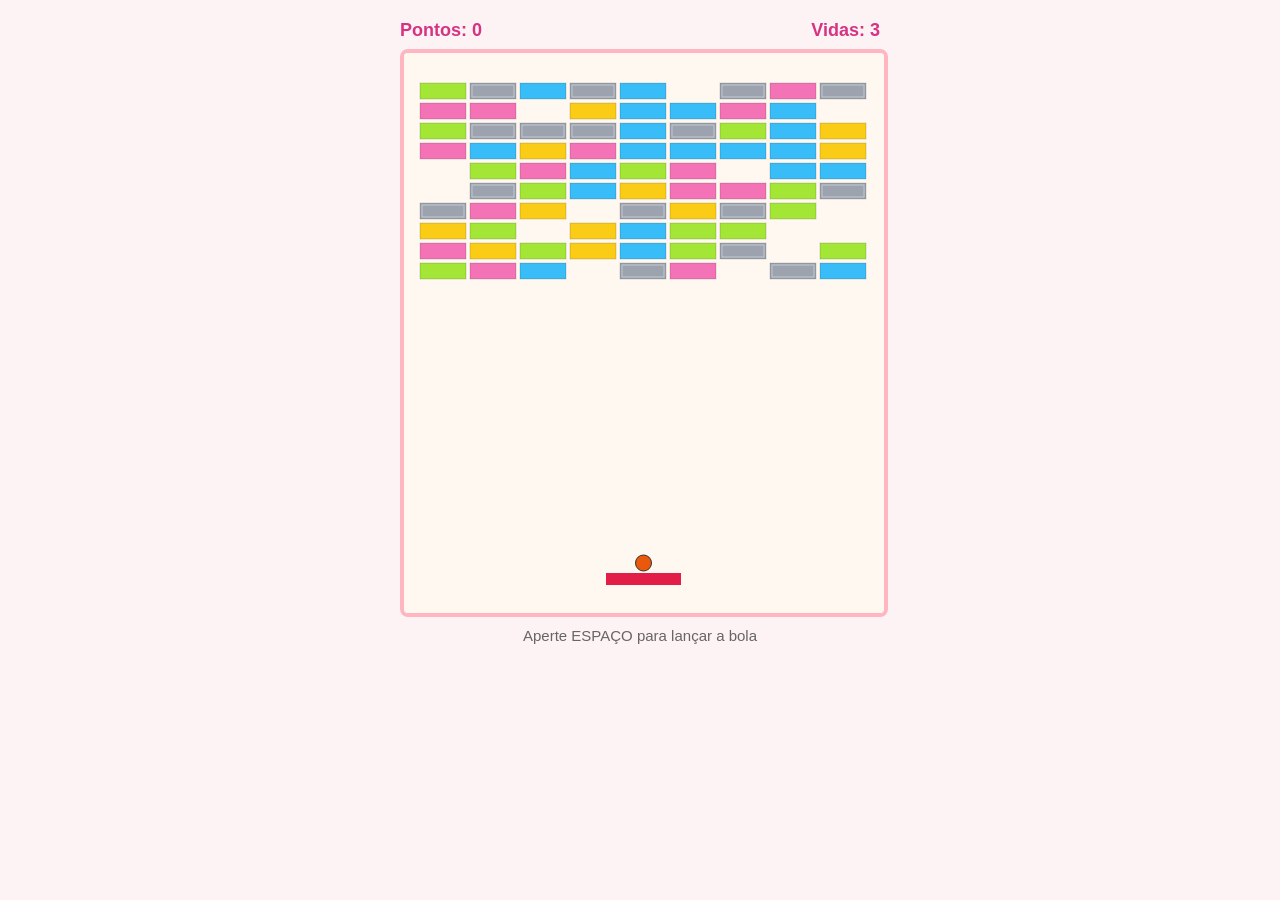
<file: Blocos/index.html>
<!DOCTYPE html>
<html lang="pt-BR">
<head>
  <meta charset="UTF-8">
  <title>Break Basket</title>
  <link rel="stylesheet" href="style.css">
</head>
<body>

  <div id="game-container">
    <div id="hud">
      <span>Pontos: <b id="score">0</b></span>
      <span>Vidas: <b id="lives">3</b></span>
    </div>

    <canvas id="game" width="480" height="560"></canvas>

    <div id="msg">Aperte ESPAÇO para lançar a bola</div>
  </div>

  <script src="script.js"></script>
</body>
</html>
</file>
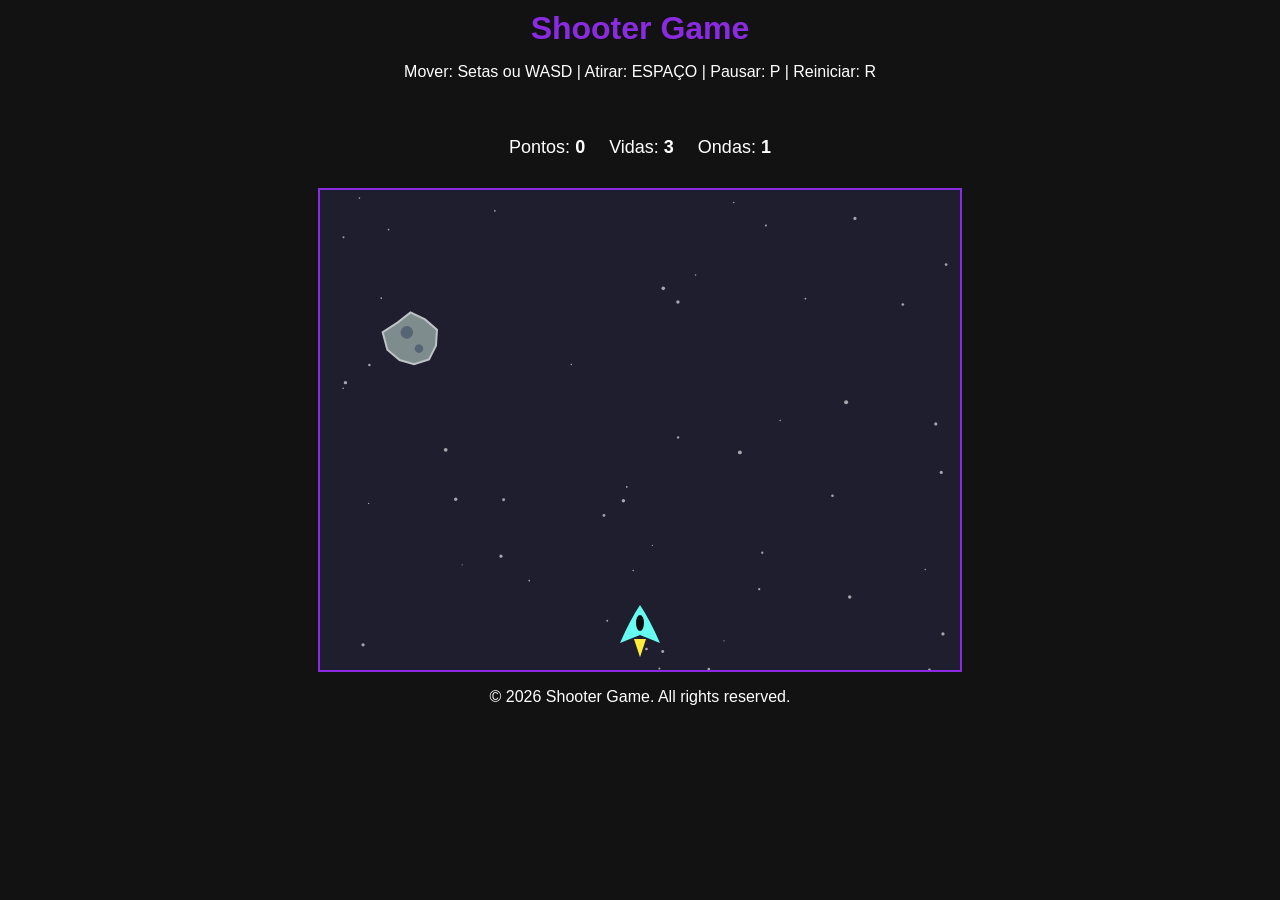
<file: Shooter/index.html>
<!DOCTYPE html>
<html lang="pt-BR">
<head>
    <meta charset="UTF-8">
    <meta name="viewport" content="width=device-width, initial-scale=1.0">
    <title>Shooter Game</title>
    <!-- Ligando o CSS -->
    <link rel="stylesheet" href="style.css">
</head>
<body>
    <header>
        <h1>Shooter Game</h1>
        <p>Mover: Setas ou WASD | Atirar: ESPAÇO | Pausar: P | Reiniciar: R</p>
    </header>

    <main>
        <div class="hud">
            <p>Pontos: <strong id="pontos">0</strong></p>
            <p>Vidas: <strong id="vidas">3</strong></p>
            <p>Ondas: <strong id="ondas">1</strong></p>
        </div>
        <canvas id="gameCanvas" width="640" height="480"></canvas>
    </main>

    <footer>
        <p>&copy; 2026 Shooter Game. All rights reserved.</p>
    </footer>

    <!-- Ligando o JavaScript -->
    <script src="game.js"></script>
</body>
</html>
</file>
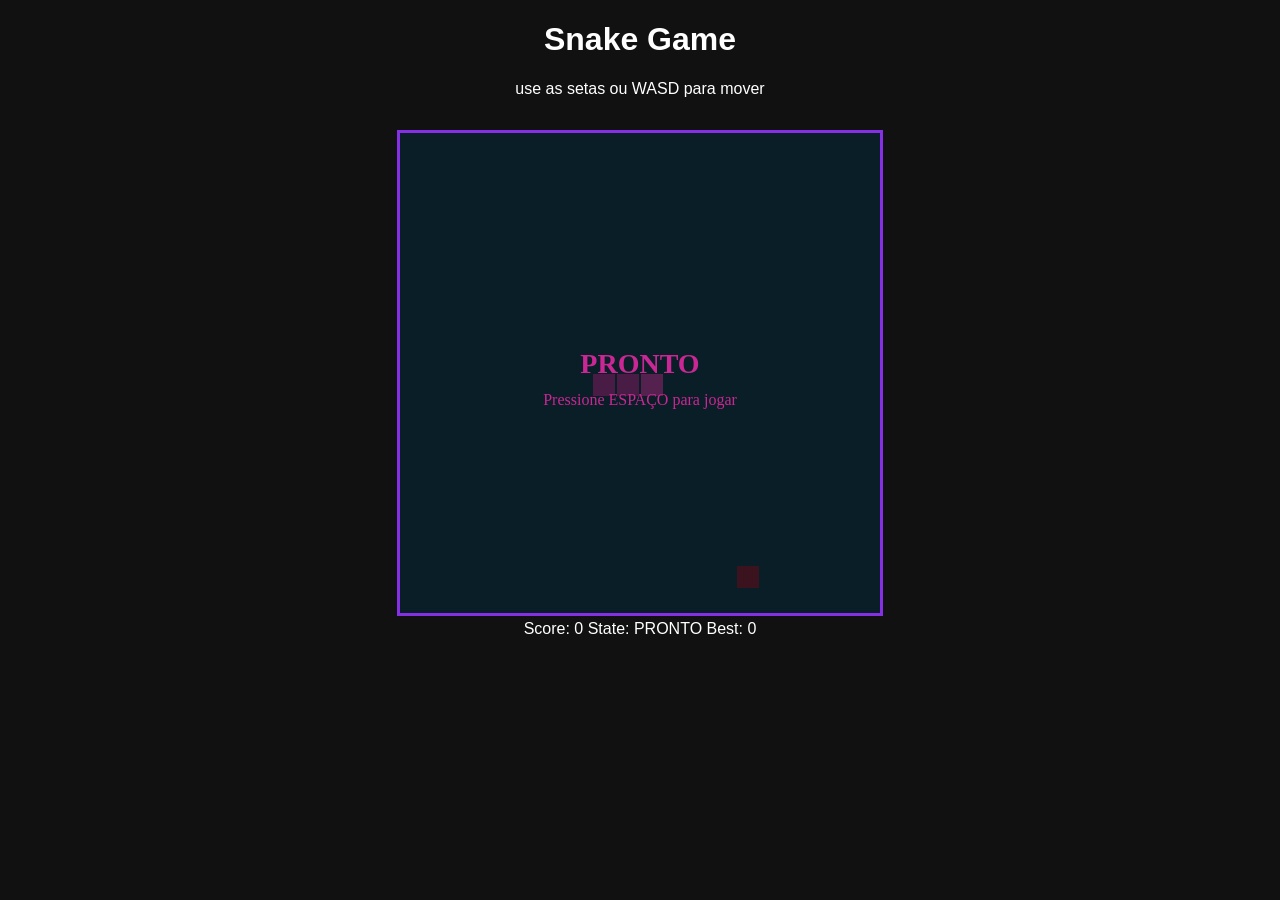
<file: SnakeGame/index.html>
<!DOCTYPE html>
<html lang="pt-BR">
<head>
    <meta charset="UTF-8">
    <meta name="viewport" content="width=device-width, initial-scale=1.0">
    <title>Snake Game</title>
    <link rel="stylesheet" href="style.css">
</head>
<body>
    <h1>Snake Game</h1>
    <p>use as setas ou WASD para mover</p>
    <canvas id="game" width="480" height="480"></canvas>
    <div>
        <span>Score: <span id="score">0</span></span>
        <span>State: <span id="state">PRONTO</span></span>
        <span>Best: <span id="best">0</span></span>
    </div>
    <script src="script.js"></script>
</body>
</html>
</file>
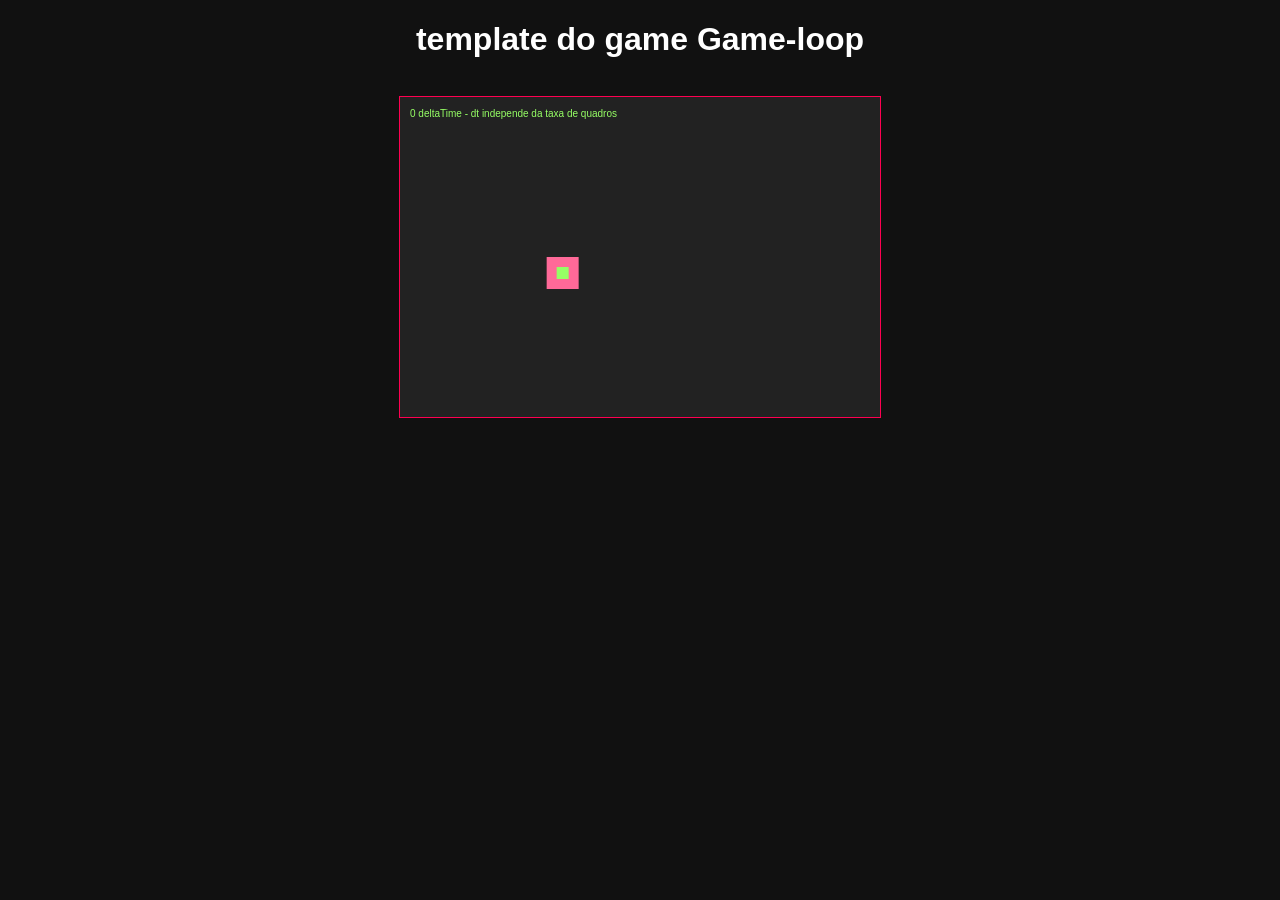
<file: gameloop_base.html>
<!DOCTYPE html>
<html lang="pt_BR">
<head>
    <meta charset="UTF-8">
    <meta name="viewport" content="width=device-width, initial-scale=1.0">
    <title>Game-loop template</title>
    <link rel="stylesheet" href="style.css">
</head>
<body>
    <h1>template do game Game-loop</h1>
    <canvas id="game" width="480" height="320
    "></canvas>
    <script src="script.js"></script>
</body>
</html>
</file>
<file: Blocos/style.css>
body {
  margin: 0;
  padding: 20px;
  background: #fdf2f4;
  font-family: Arial, sans-serif;
  display: flex;
  justify-content: center;
}

#game-container {
  text-align: center;
  width: 480px;
}

#hud {
  display: flex;
  justify-content: space-between;
  font-size: 18px;
  color: #d63384;
  font-weight: bold;
  margin-bottom: 8px;
}

canvas {
  background: #fff;
  border: 4px solid #ffb6c1;
  border-radius: 8px;
  display: block;
  cursor: pointer;
}

#msg {
  margin-top: 10px;
  font-size: 15px;
  color: #666;
}
</file>
<file: Shooter/style.css>
* {
    box-sizing: border-box;
}

body {
    margin: 0;
    display: flex;
    flex-direction: column;
    font-family: Arial, sans-serif;
    background-color: #121212;
    align-items: center;
    color: #ffffff;
}

header {
    padding: 10px 0;
    text-align: center;
}

h1 {
    margin: 0;
    color: blueviolet;
}

.hud {
    display: flex;
    justify-content: center;
    gap: 24px;
    margin: 12px 0;
    font-size: 18px;
}

canvas {
    background-color: #1e1e2e;
    border: 2px solid blueviolet;
    display: block;
}
</file>
<file: SnakeGame/style.css>
body{
    margin: 0;
    background-color: #111;
    color: #fff;
    font-family: Arial, Helvetica, sans-serif;
    text-align: center;
}
 
canvas{
    background-color: #222;
    border: 3px solid #8530e7;
    margin-top: 16px;
}
</file>
<file: style.css>
body{
    margin: 0;
    background-color: #111;
    color: white;
    font-family: Arial, sans-serif;
    text-align: center;
}

canvas{
    background-color: #222;
    border: 1px solid #ff0051ff;
    margin-top: 16px;
}
</file>
